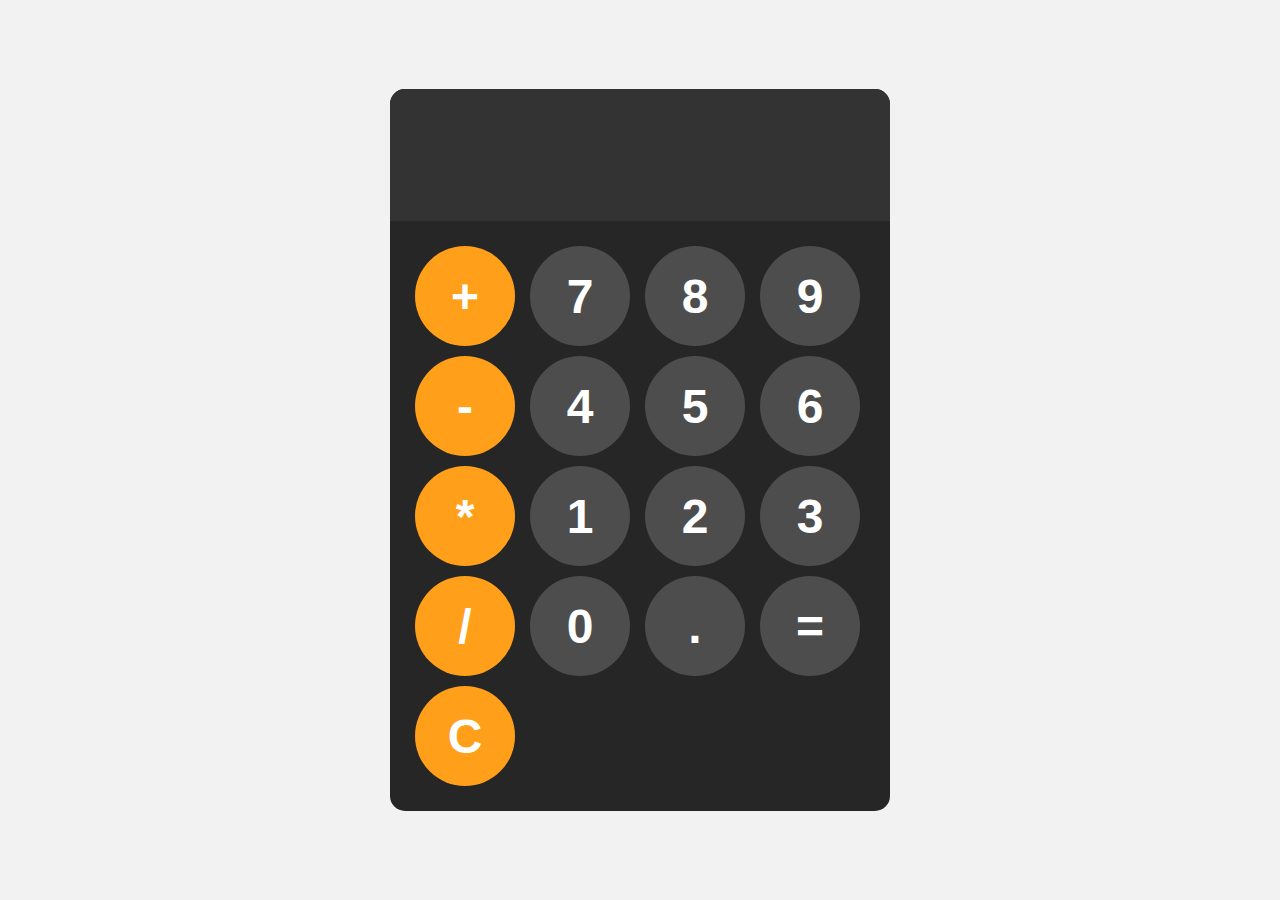
<file: calculator/index.html>
<!DOCTYPE html>
<html lang="en">
<head>
    <meta charset="UTF-8">
    <meta name="viewport" content="width=device-width, initial-scale=1.0">
    <title>Calculator</title>
    <link rel="icon" href="https://img.icons8.com/external-kiranshastry-gradient-kiranshastry/64/external-calculator-banking-and-finance-kiranshastry-gradient-kiranshastry.png">
    <link rel="stylesheet" href="style.css">
</head>
<body>

    <div id="calculator">
        <input id="display" readonly>
        <div id="keys">
            <button onclick="appendToDisplay('+')" class="operator-btn">+</button>
            <button onclick="appendToDisplay('7')">7</button>
            <button onclick="appendToDisplay('8')">8</button>
            <button onclick="appendToDisplay('9')">9</button>
            <button onclick="appendToDisplay('-')" class="operator-btn">-</button>
            <button onclick="appendToDisplay('4')">4</button>
            <button onclick="appendToDisplay('5')">5</button>
            <button onclick="appendToDisplay('6')">6</button>
            <button onclick="appendToDisplay('*')" class="operator-btn">*</button>
            <button onclick="appendToDisplay('1')">1</button>
            <button onclick="appendToDisplay('2')">2</button>
            <button onclick="appendToDisplay('3')">3</button>
            <button onclick="appendToDisplay('/')" class="operator-btn">/</button>
            <button onclick="appendToDisplay('0')">0</button>
            <button onclick="appendToDisplay('.')">.</button>
            <button onclick="calculate()">=</button>
            <button onclick="clearDisplay()" class="operator-btn">C</button>
        </div>
    </div>
    
    <script src="script.js"></script>
</body>
</html>
</file>
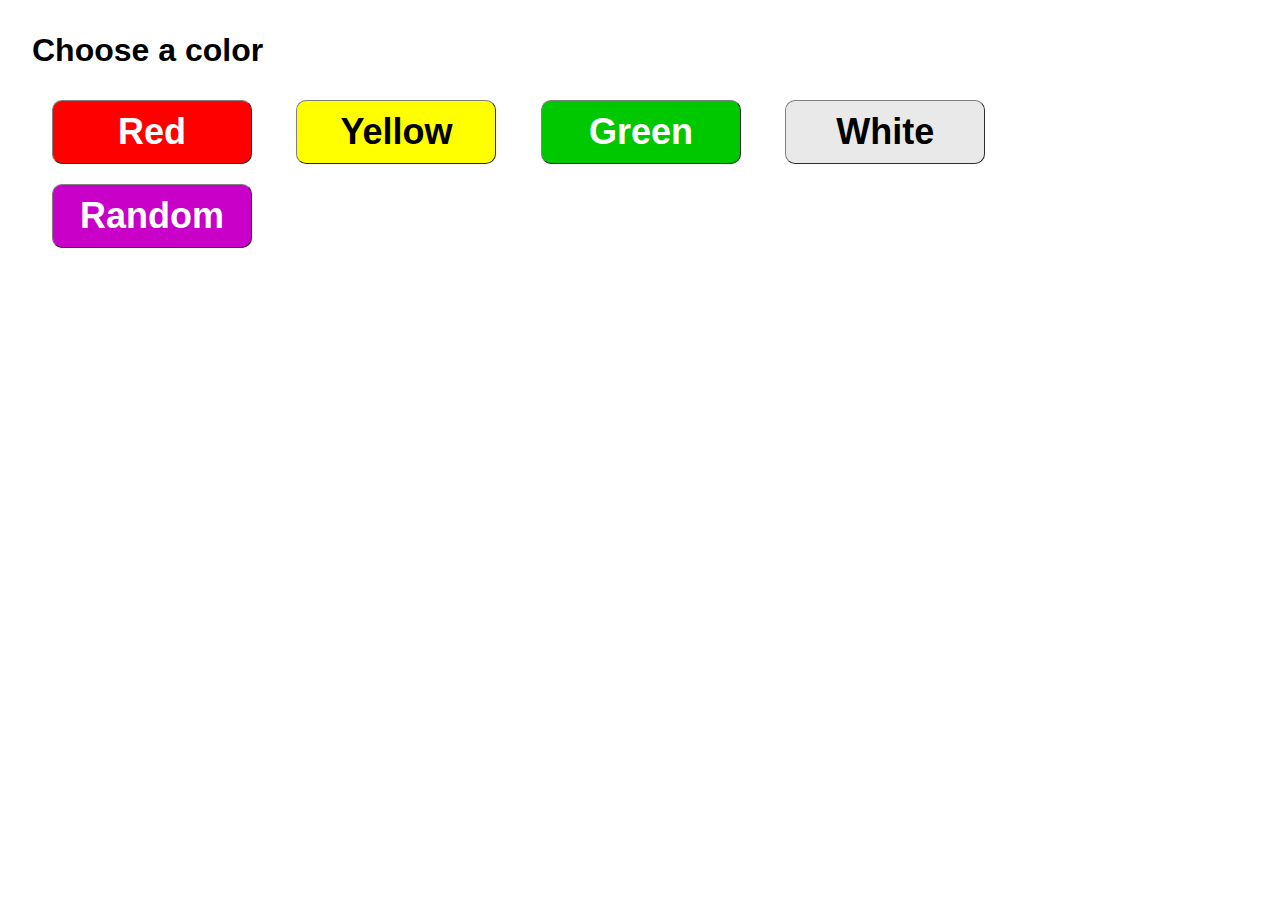
<file: color-flipper/index.html>
<!DOCTYPE html>
<html lang="en">
<head>
    <meta charset="UTF-8">
    <meta name="viewport" content="width=device-width, initial-scale=1.0">
    <link rel="stylesheet" href="style.css">
    <title>Color flipper</title>
</head>
<body>
    <h1>Choose a color</h1>
    <div class="button-container">
        <button class="red" onclick="setBackroundColor('red')">Red</button>
        <button class="yellow" onclick="setBackroundColor('yellow')">Yellow</button>
        <button class="green" onclick="setBackroundColor('#00c800')">Green</button>
        <button class="white" onclick="setBackroundColor('white')">White</button>
        <button class="random" onclick="setRandomColor()">Random</button>
    </div>

    <script src="script.js"></script>
</body>
</html>
</file>
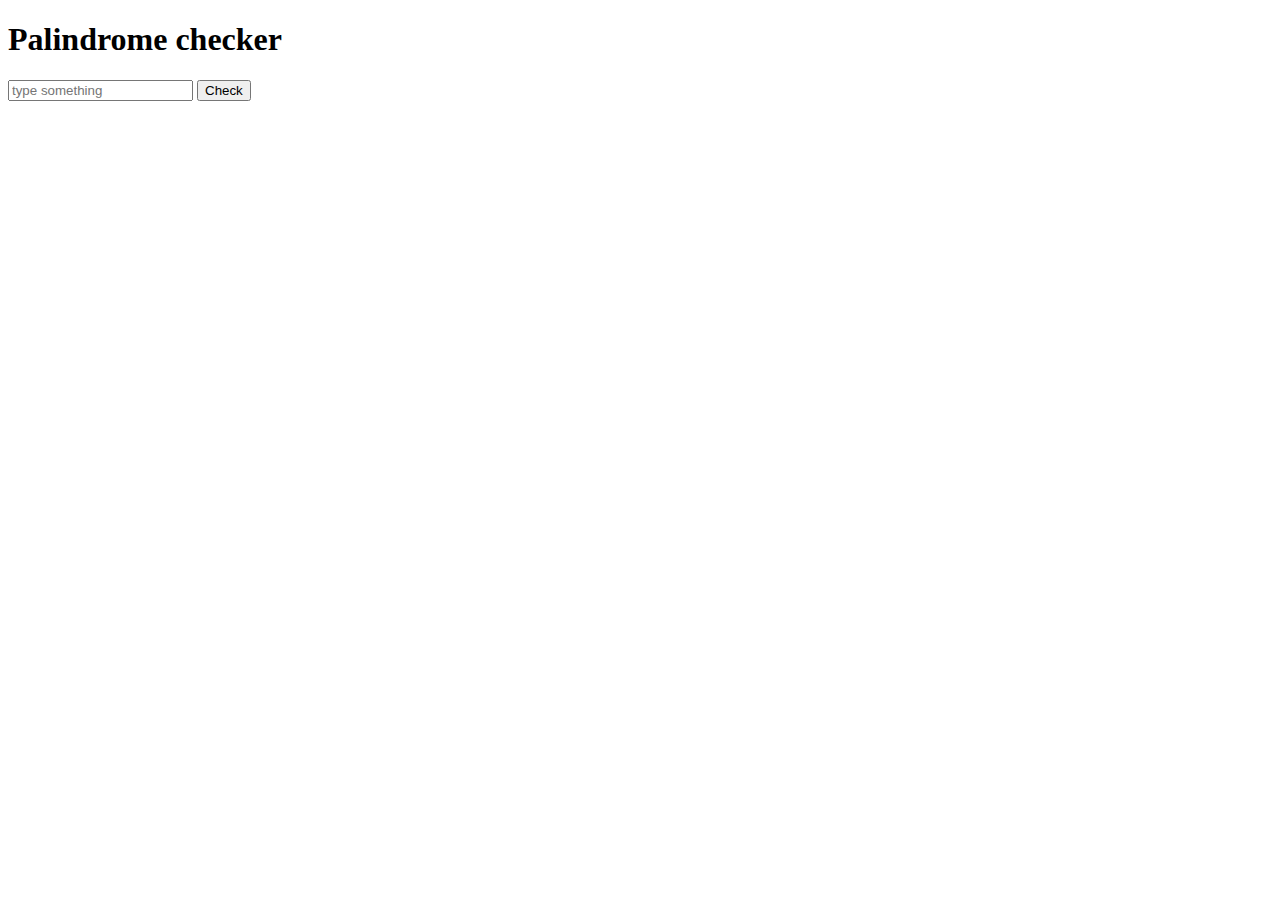
<file: palindrome-checker/index.html>
<!DOCTYPE html>
<html lang="en">
<head>
    <meta charset="UTF-8">
    <meta name="viewport" content="width=device-width, initial-scale=1.0">
    <title>Palindrome checker</title>
</head>
<body>
    <h1>Palindrome checker</h1>

    <input id="input" type="text" placeholder="type something" />
    <button onclick="check()">Check</button>

    <script src="script.js"></script>
</body>
</html>
</file>
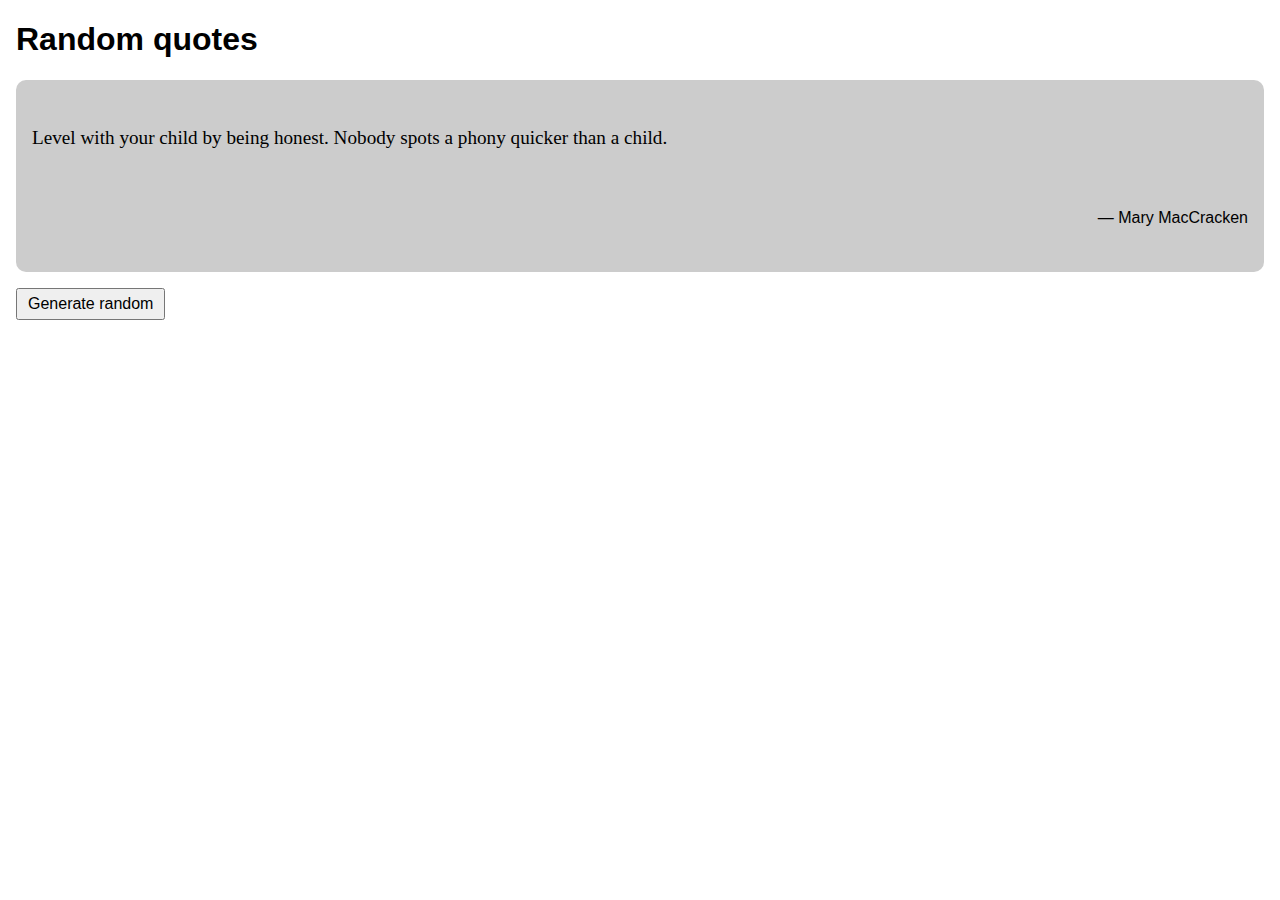
<file: random-quotes/index.html>
<!DOCTYPE html>
<html lang="en">
<head>
    <meta charset="UTF-8">
    <meta name="viewport" content="width=device-width, initial-scale=1.0">
    <link rel="stylesheet" href="style.css">
    <title>Random quote</title>
</head>
<body>
    <h1>Random quotes</h1>

    <div class="quote-block"></div>

    <button onclick="generateRandomQuote(quote_block)">Generate random</button>

    <script src="script.js"></script>
</body>
</html>
</file>
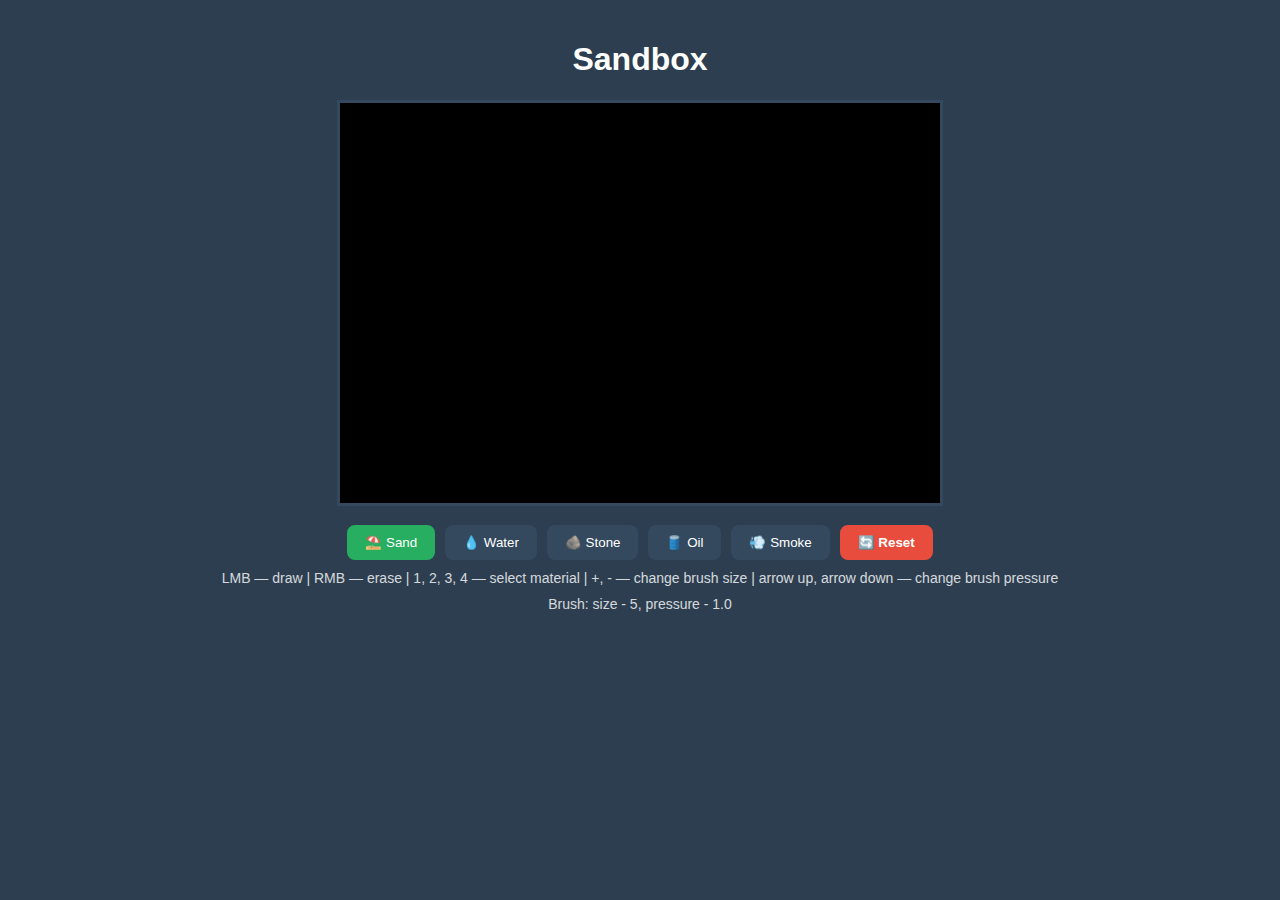
<file: sandbox/index.html>
<!DOCTYPE html>
<html lang="en">
<head>
    <meta charset="UTF-8">
    <meta name="viewport" content="width=device-width, initial-scale=1.0">
    <title>Sandbox</title>
    <link rel="stylesheet" href="style.css">
    <link rel="icon" href="https://img.icons8.com/papercut/60/sandbox2.png">
</head>
<body>
    
    <h1>Sandbox</h1>

    <div id="gameContainer">
        <canvas id="gameBoard" width="600" height="400"></canvas>

        <div class="controls">
            <button class="material-btn active" data-material="sand">⛱️ Sand</button>
            <button class="material-btn" data-material="water">💧 Water</button>
            <button class="material-btn" data-material="stone">🪨 Stone</button>
            <button class="material-btn" data-material="oil">🛢️ Oil</button>
            <button class="material-btn" data-material="smoke">💨 Smoke</button>
            <button id="reset-btn">🔄 Reset</button>
        </div>

        <div class="info">
            LMB — draw | RMB — erase | 1, 2, 3, 4 — select material | +, - — change brush size | arrow up, arrow down — change brush pressure
        </div>

        <div class="brush-info">
            Brush: size - 5, pressure - 1.0
        </div>
    </div>

    <script src="script.js"></script>

</body>
</html>
</file>
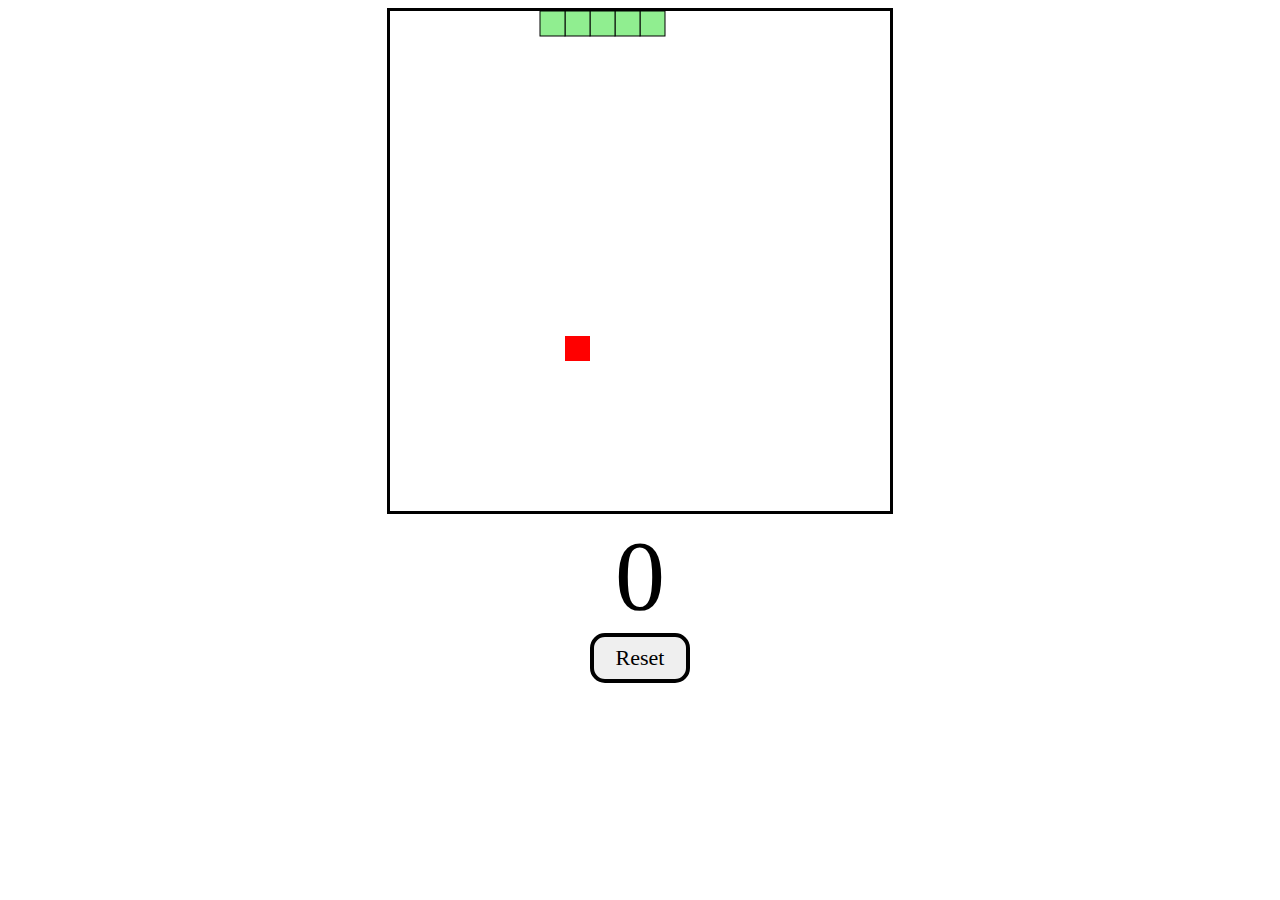
<file: snake/index.html>
<!DOCTYPE html>
<html lang="en">
<head>
    <meta charset="UTF-8">
    <meta name="viewport" content="width=device-width, initial-scale=1.0">
    <title>Snake</title>
    <link rel="stylesheet" href="style.css">
    <link rel="icon" href="https://img.icons8.com/3d-fluency/94/snake-1.png">
</head>
<body>
    <div id="gameContainer">
        <canvas id="gameBoard" width="500" height="500"></canvas>
        <div id="scoreText">0</div>
        <button id="resetBtn">Reset</button>
    </div>

    <script src="script.js"></script>
</body>
</html>
</file>
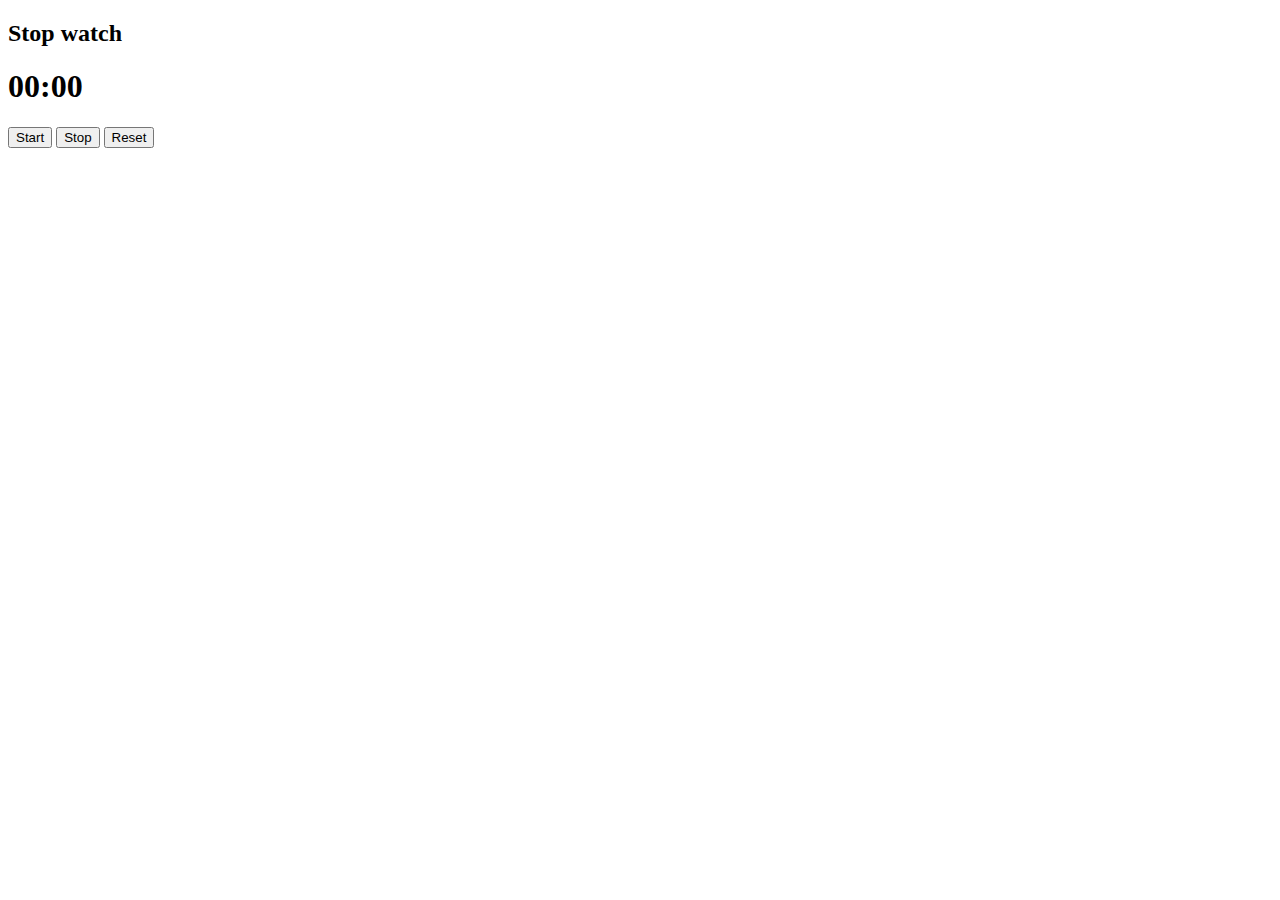
<file: stop-watch/index.html>
<!DOCTYPE html>
<html lang="en">
<head>
    <meta charset="UTF-8">
    <meta name="viewport" content="width=device-width, initial-scale=1.0">
    <title>Stop watch</title>
</head>
<body>
    <h2>Stop watch</h2>
    <h1 id="time">00:00</h1>
    <button onclick="startClock()">Start</button>
    <button onclick="stopClock()">Stop</button>
    <button onclick="resetClock()">Reset</button>

    <script src="script.js"></script>
</body>
</html>
</file>
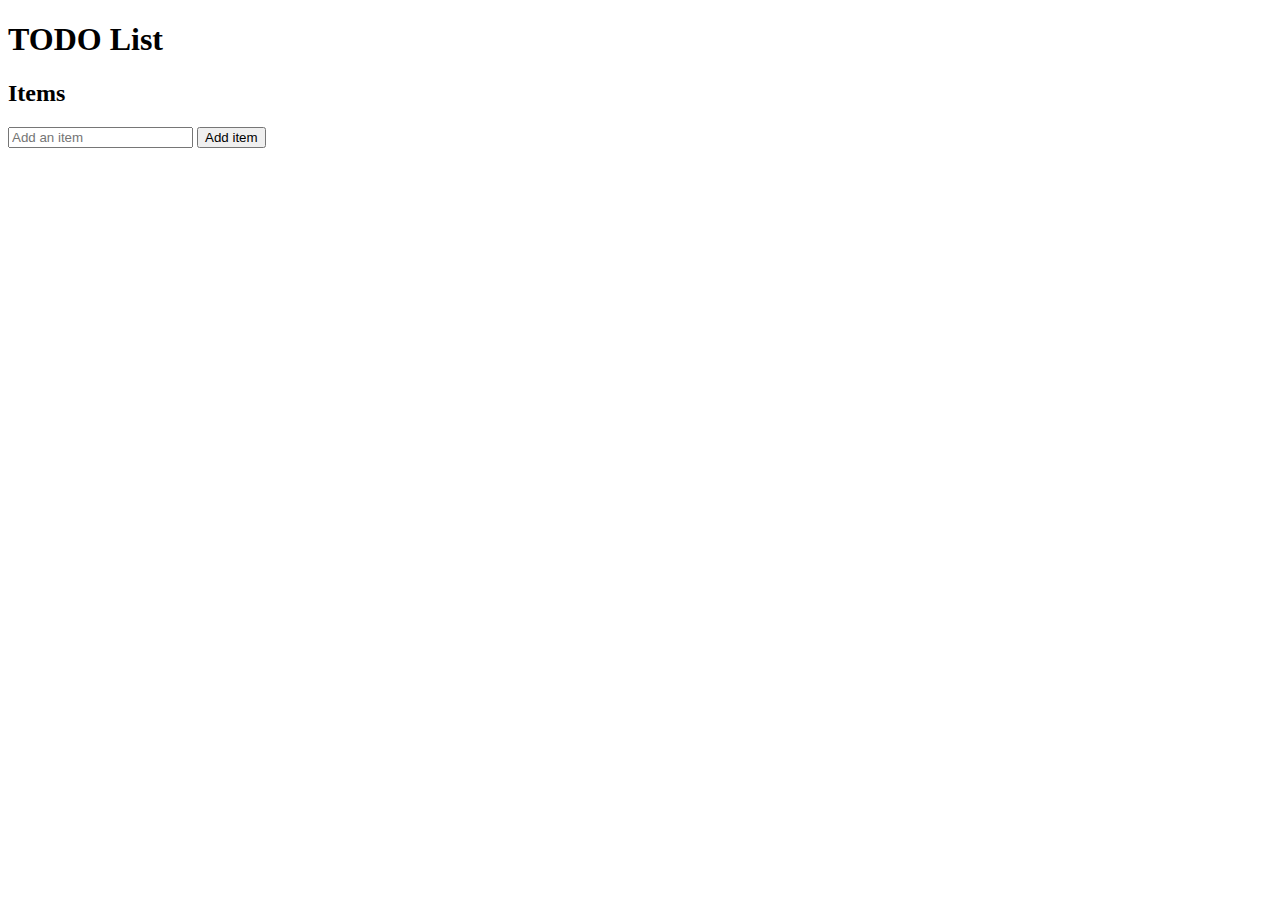
<file: todo-list/index.html>
<!DOCTYPE html>
<html lang="en">

<head>
    <meta charset="UTF-8">
    <meta name="viewport" content="width=device-width, initial-scale=1.0">
    <title>TODO list</title>
</head>

<body>
    <h1>TODO List</h1>
    <h2>Items</h2>
    <div id="items"></div>
    <input type="text" id="itemInput" placeholder="Add an item"/>
    <button onclick="addItem()">Add item</button>

    <script src="script.js"></script>
</body>

</html>
</file>
<file: calculator/style.css>
body {
    margin: 0;
    display: flex;
    justify-content: center;
    align-items: center;
    height: 100vh;
    background-color: hsl(0, 0%, 95%);
}

#calculator {
    font-family: Arial, sans-serif;
    background-color: hsl(0, 0%, 15%);
    border-radius: 15px;
    max-width: 500px;
    overflow: hidden;
}

#display {
    width: 100%;
    padding: 20px;
    font-size: 5rem;
    color: white;
    text-align: left;
    border: none;
    background-color: hsl(0, 0%, 20%);
}

#keys {
    display: grid;
    grid-template-columns: repeat(4, 1fr);
    gap: 10px;
    padding: 25px;
}

button {
    width: 100px;
    height: 100px;
    border-radius: 50px;
    border: none;
    background-color: hsl(0, 0%, 30%);
    color: white;
    font-size: 3rem;
    font-weight: bold;
    cursor: pointer;
}

button:hover {
    background-color: hsl(0, 0%, 40%);
}

button:active {
    background-color: hsl(0, 0%, 50%);
}

.operator-btn {
    background-color: hsl(35, 100%, 55%);
}

.operator-btn:hover {
    background-color: hsl(35, 100%, 65%);
}

.operator-btn:active {
    background-color: hsl(35, 100%, 75%);
}
</file>
<file: color-flipper/style.css>
* {
    font-family: 'Segoe UI', Tahoma, Geneva, Verdana, sans-serif;
}

body {
    margin: 2rem;
}

.button-container {
    float: left;
}

button {
    font-size: 36px;
    font-weight: bold;
    padding: 10px;
    margin: 10px 20px;
    min-width: 200px;
    border-radius: 10px;
    border-width: 1px;
    border-color: gray;
}

button.red {
    color: white;
    background-color: red;
    &:hover {
        background-color: rgb(230, 0, 0);
    }
    &:active {
        background-color: rgb(255, 50, 50);
    }
}

button.yellow {
    color: blq;
    background-color: yellow;
    &:hover {
        background-color: rgb(230, 230, 0);
    }
    &:active {
        background-color: rgb(255, 255, 50);
    }
}

button.green {
    color: white;
    background-color: rgb(0, 200, 0);
    &:hover {
        background-color: rgb(0, 170, 0);
    }
    &:active {
        background-color: rgb(0, 210, 0);
    }
}

button.white {
    color: black;
    background-color: #e9e9e9;
    &:hover {
        background-color: #ddd;
    }
    &:active {
        background-color: #eee;
    }
}

button.random {
    color: white;
    background-color: rgb(200, 0, 200);
    &:hover {
        background-color: rgb(170, 0, 170);
    }
    &:active {
        background-color: rgb(210, 0, 210);
    }
}
</file>
<file: random-quotes/style.css>
* {
    font-family: 'Segoe UI', Tahoma, Geneva, Verdana, sans-serif;
}

body {
    margin: 1rem;
}

.quote-block { 
    display: flex;
    flex-direction: column;
    justify-content: space-around;

    background-color: #ccc;
    border-radius: 10px;
    padding: 1rem;
    min-height: 10rem;

    .quote {
        font-size: larger;
        font-family: 'Times New Roman', Times, serif;
    }

    .author-quote {
        display: flex;
        justify-content: flex-end;
    }
}

button {
    margin: 1rem 0;
    padding: 5px 10px;
    font-size: 1rem;
}
</file>
<file: sandbox/style.css>
body {
    margin: 0;
    padding: 20px;
    background: #2c3e50;
    color: white;
    font-family: Arial, sans-serif;
    display: flex;
    flex-direction: column;
    align-items: center;
}

#gameContainer {
    text-align: center;
    margin-bottom: 20px;
}

#gameBoard {
    border: 3px solid #34495e;
    background-color: black;
    cursor: crosshair;
}

.controls {
    margin-top: 15px;
    display: flex;
    gap: 10px;
    align-items: center;
    flex-wrap: wrap;
    justify-content: center;
}

.material-btn {
    padding: 8px 16px;
    border: 2px solid #34495e;
    border-radius: 8px;
    background: #34495e;
    color: white;
    cursor: pointer;
    transition: all 0.2s;
}

.material-btn:hover {
    background: #4a6741;
    transform: translateY(-1px);
}

.material-btn.active {
    background: #27ae60;
    border-color: #27ae60;
}

#reset-btn {
    padding: 8px 16px;
    border: 2px solid #e74c3c;
    border-radius: 8px;
    background: #e74c3c;
    color: white;
    cursor: pointer;
    font-weight: bold;
    transition: all 0.2s;
}

#reset-btn:hover {
    background: #c0392b;
    transform: translateY(-1px);
}

.info {
    margin-top: 10px;
    font-size: 14px;
    opacity: 0.8;
}

.brush-info {
    margin-top: 10px;
    font-size: 14px;
    opacity: 0.8;
}
</file>
<file: snake/style.css>
#gameContainer {
    text-align: center;
}

#gameBoard {
    border: 3px solid;
}

#scoreText {
    font-family: "Permanent Marker", cursive;
    font-size: 100px;
}

#resetBtn {
    font-family: "Permanent Marker", cursive;
    font-size: 22px;
    width: 100px;
    height: 50px;
    border: 4px solid;
    border-radius: 15px;
    cursor: pointer;
}
</file>
